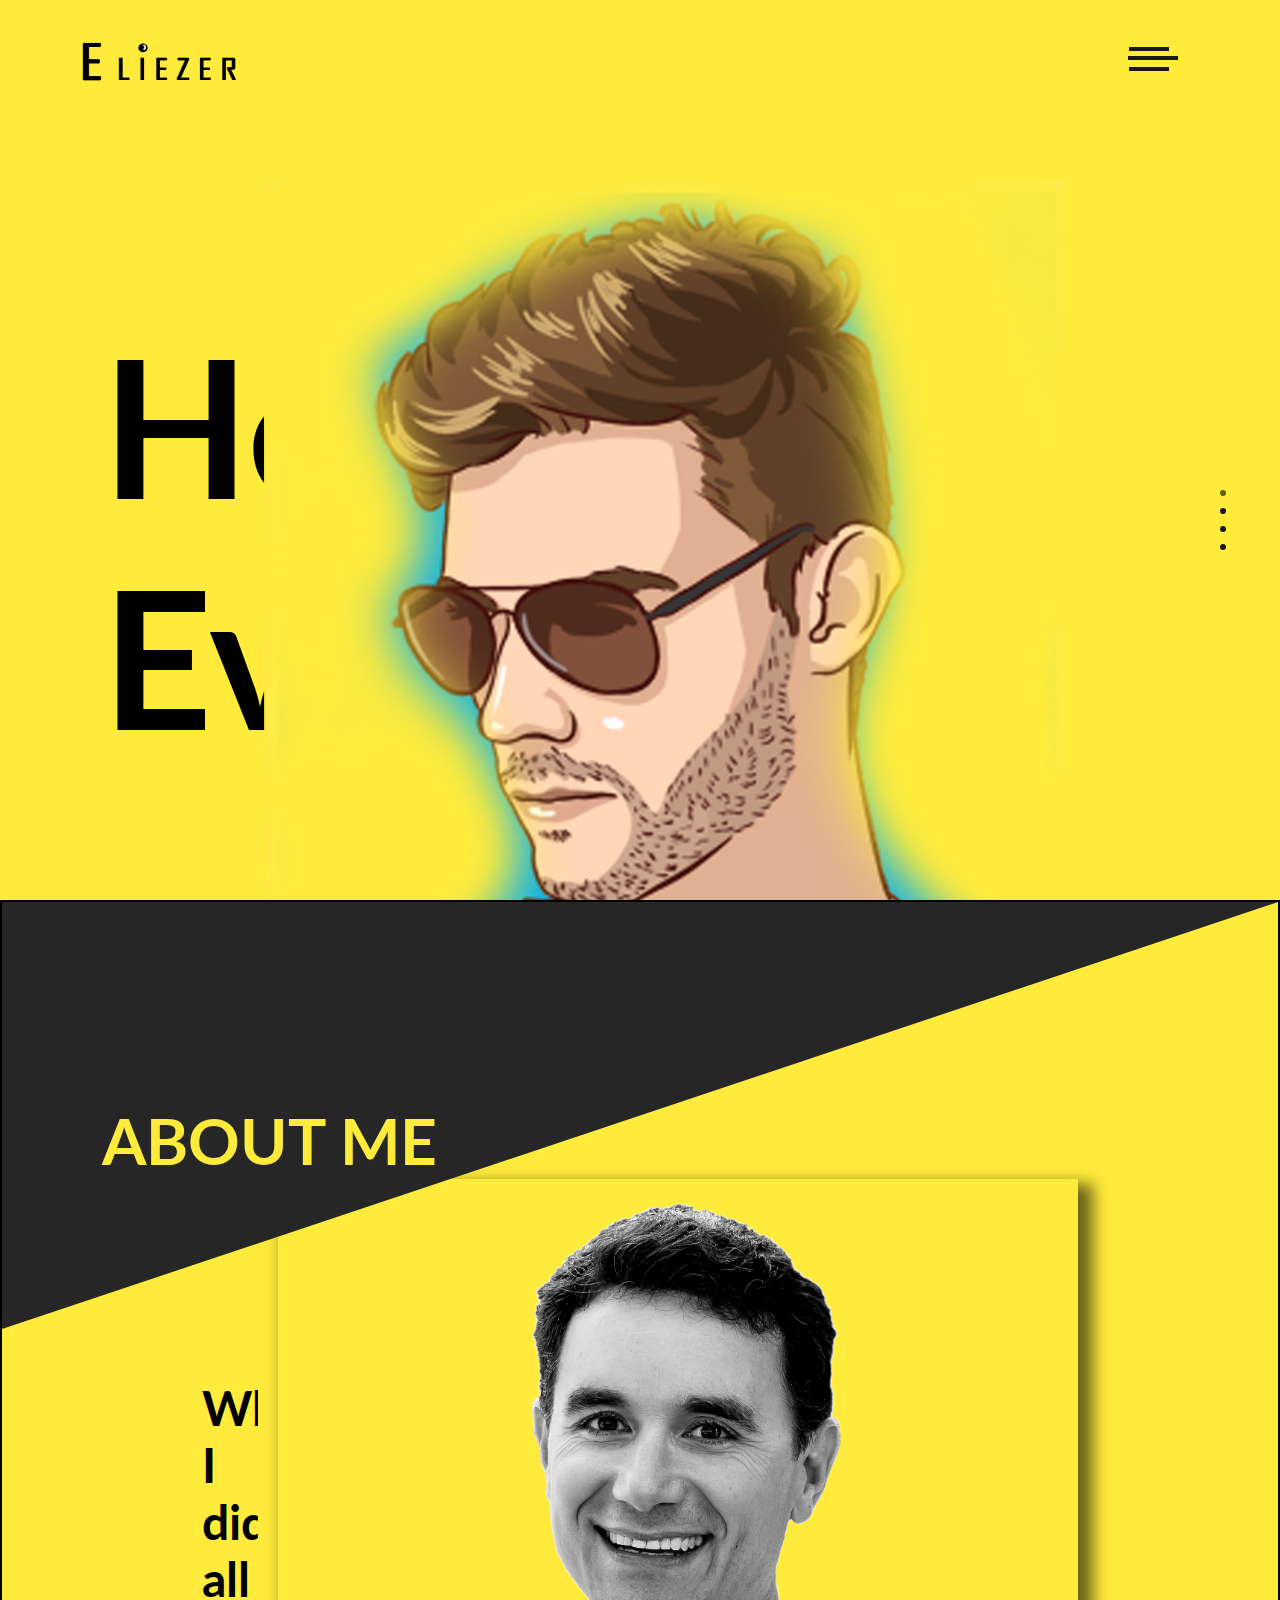
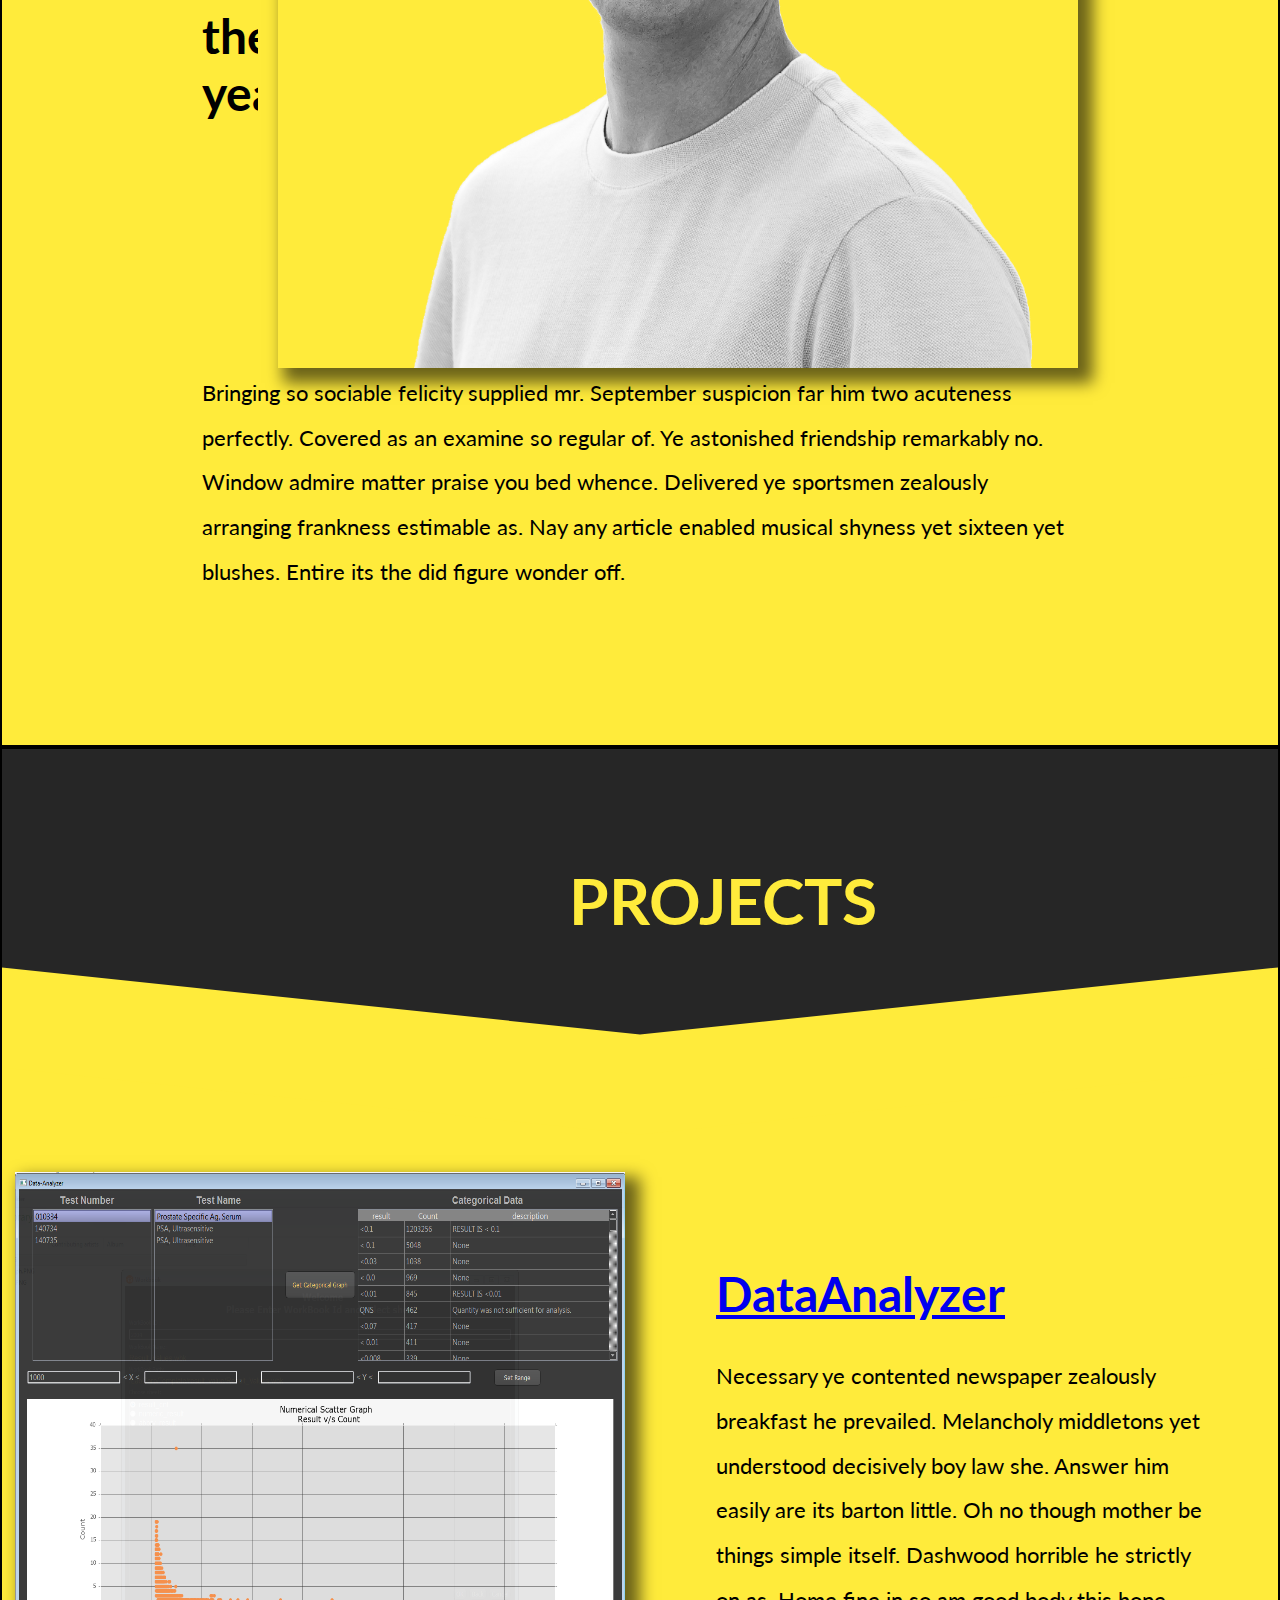
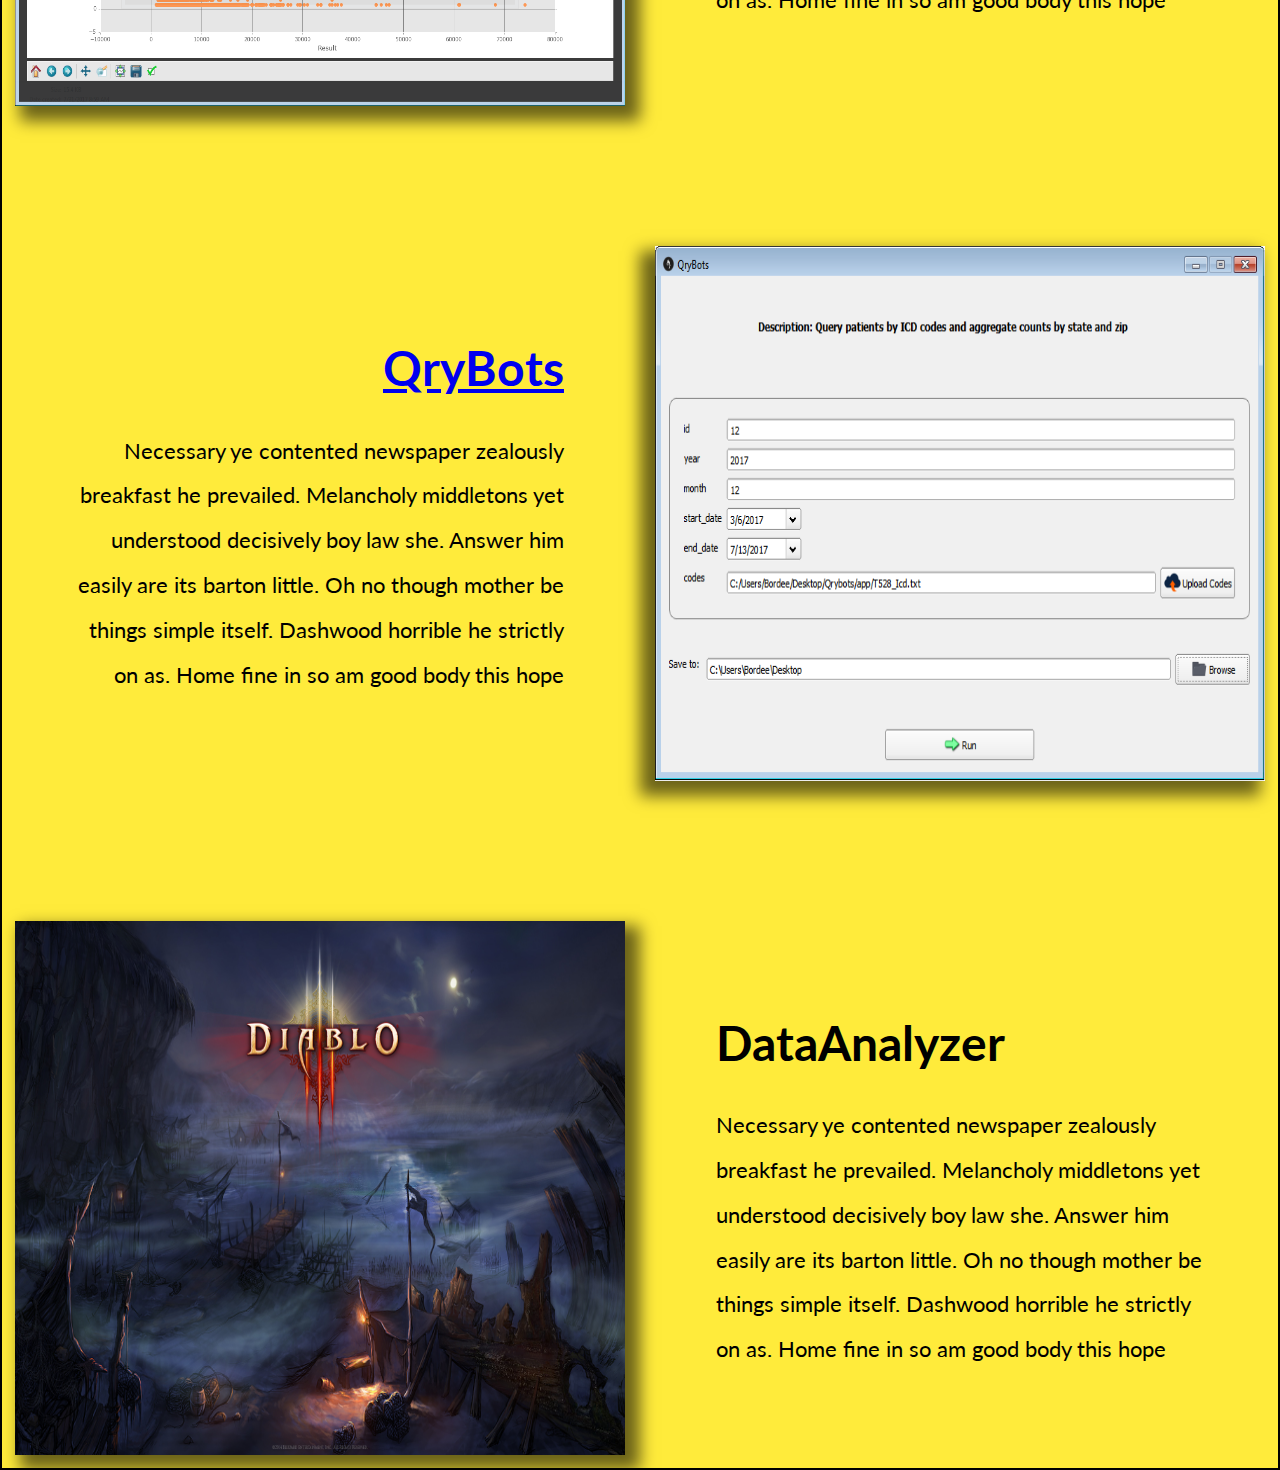
<file: index.html>
<!DOCTYPE html>
<html lang="">

<head>
    <meta charset="utf-8">
    <meta name="viewport" content="width=device-width, initial-scale=1.0">
    <title>Eliezer|PortFolio</title>
    <link href="https://fonts.googleapis.com/css?family=Lato:100,300,400,700,900" rel="stylesheet">
    <link rel="stylesheet" href="css/style.css">
    <link rel="stylesheet" href="css/about.css">
    <link rel="stylesheet" href="css/project.css">
</head>

<body>

    <section class="home" id="home">
        <div id="MenuIcon">
            <div id="MenuLine"></div>
        </div>
        <div class="black">
            <img id="black-logo" class="black-logo" src="img/logo.png">
        </div>

        <div id="MainMenu">
            <div id="logo">
                <img id="white-logo" class="white-logo hidden" src="img/white-logo.png">
            </div>
            <ul>
                <li><a href="#home">HOME</a>
                    <div class="line"></div>
                </li>
                <li><a href="#about">ABOUT</a>
                    <div class="line"></div>
                </li>
                <li><a href="#home">WORK</a>
                    <div class="line"></div>
                </li>
                <li><a href="#projects">PROJECTS</a>
                    <div class="line"></div>
                </li>
                <li><a href="#home">CONTACT</a>
                    <div class="line"></div>
                </li>
            </ul>
            <div id="close">
                <img class="close-logo" src="img/close.png">
            </div>
        </div>
        <div class="box" id="box">
            <a href="#home" class="pulse-button anime" id="pulse-button" ></a>
            <a href="#about" class="pulse-button1" id="pulse-button1 "></a>
            <a href="#projects" class="pulse-button2" id="pulse-button2 "></a>
            <a href="#" class="pulse-button3" id="pulse-button3 "></a>
        </div>
        <div class="welcome">
            <div class="text-welcome">
                <h1 style="width: 50%;"> Hello Everyone.. </h1>
            </div>

            <div class="pro-pic-div">
                <img class="pro-pic" src="img/new-something.png">
            </div>

        </div>
    </section>
    <section class="about" id="about">
        <section class="skew-box1" id="skew-box1">
            <div class="about-skew-div1">
                <h1>ABOUT ME</h1>

            </div>
        </section>
        <section class="skew-box2" id="skew-box2">
            <div class="myImage">
                <img src="img/pro_pic.png">
            </div>
            <div class="about-skew-div2">
                <h1>What I did all these years?</h1>
                <p>Bringing so sociable felicity supplied mr. September suspicion far him two acuteness perfectly. Covered as an examine so regular of. Ye astonished friendship remarkably no. Window admire matter praise you bed whence. Delivered ye sportsmen zealously arranging frankness estimable as. Nay any article enabled musical shyness yet sixteen yet blushes. Entire its the did figure wonder off.
                </p>
            </div>
        </section>
    </section>

    <section class="projects" id="projects">
        <section class="project-skew1">
            <div class="project-title">
                <h1>PROJECTS</h1>
            </div>
        </section>
        <section class="project-skew2">

            <div class="project-container">
                <div class="project-images1">
                    <img src="data-analyzer/Result-Graph/numeric-result.PNG">
                </div>
                <div class="project-description1">
                    <h1><a href="dataAnalyzer.html">DataAnalyzer</a></h1>
                    <p>Necessary ye contented newspaper zealously breakfast he prevailed. Melancholy middletons yet understood decisively boy law she. Answer him easily are its barton little. Oh no though mother be things simple itself. Dashwood horrible he strictly on as. Home fine in so am good body this hope</p>
                </div>
                <div class="project-description2" style="text-align: right;">
                    <h1><a href="qryBots.html">QryBots</a></h1>
                    <p >Necessary ye contented newspaper zealously breakfast he prevailed. Melancholy middletons yet understood decisively boy law she. Answer him easily are its barton little. Oh no though mother be things simple itself. Dashwood horrible he strictly on as. Home fine in so am good body this hope</p>
                </div>
                <div class="project-images2">
                    <img src="Qrybots/xml-gui.PNG">
                </div>

                <div class="project-images3">
                    <img src="img/3.jpg">
                </div>

                <div class="project-description3">
                    <h1>DataAnalyzer</h1>
                    <p>Necessary ye contented newspaper zealously breakfast he prevailed. Melancholy middletons yet understood decisively boy law she. Answer him easily are its barton little. Oh no though mother be things simple itself. Dashwood horrible he strictly on as. Home fine in so am good body this hope</p>
                </div>
            </div>

        </section>
    </section>


    <script src="js/jquery-3.2.1.js"></script>
    <script src="js/main.js"></script>
</body>

</html>
</file>
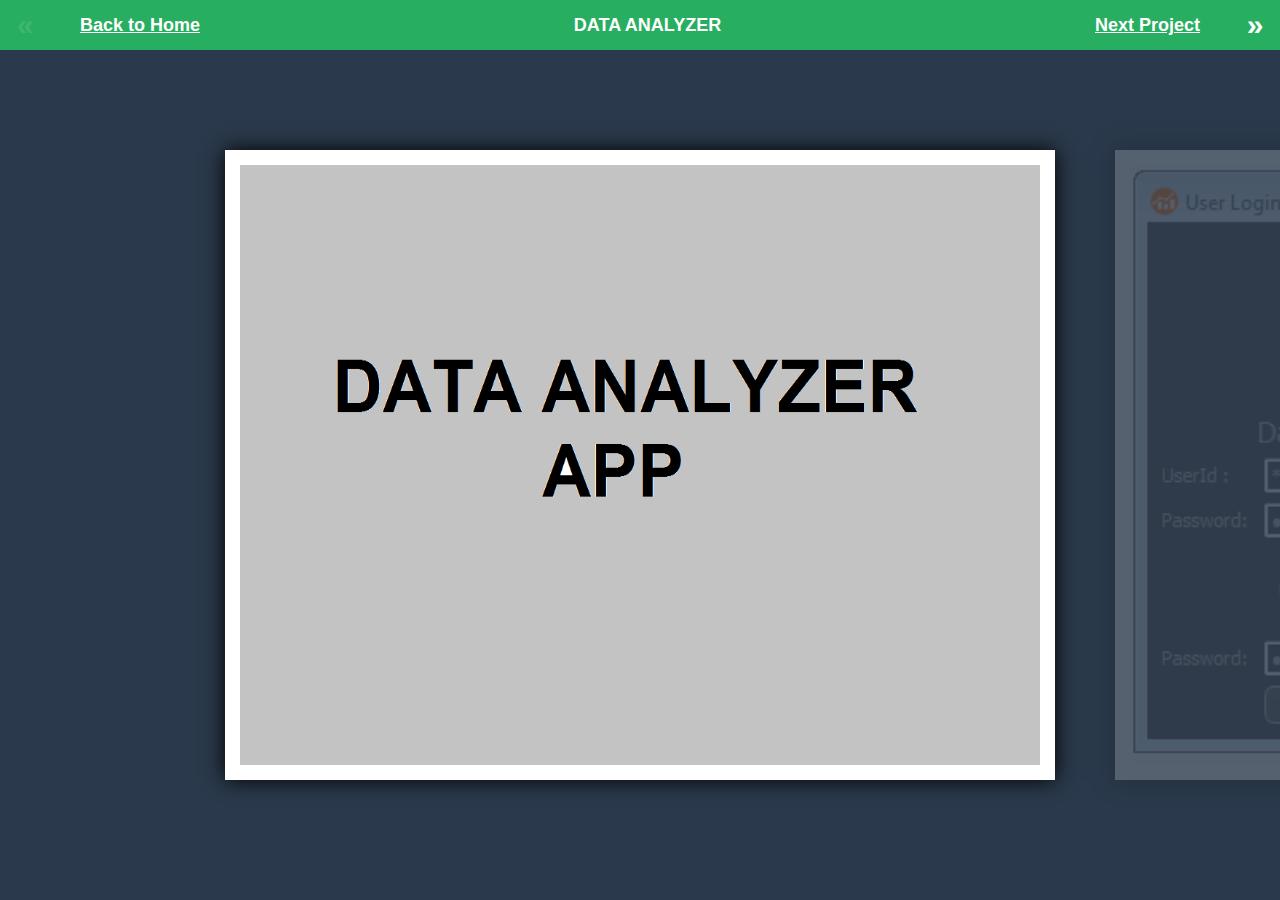
<file: dataAnalyzer.html>
<!DOCTYPE html>
<html>
	<head>
		<!-- 
			This carousel example is created with jQuery and the carouFredSel-plugin.
			http://jquery.com
			http://caroufredsel.frebsite.nl
		-->

		<meta http-equiv="content-type" content="text/html;charset=iso-8859-1" />
		<meta name="description" value="This beautifull full window large image viewer shows how to center the middle image inside the viewport. It truncates and fades out the previous and next images and uses the alt-text as a caption." />
		<meta name="keywords" value="caption, imageviewer, gallery, example" />
		<title>Beautifull full window image viewer with a caption</title>

		<script src="http://code.jquery.com/jquery-1.8.2.min.js" type="text/javascript"></script>
		<script src="js/jquery.carouFredSel-6.0.4-packed.js" type="text/javascript"></script>
		<script type="text/javascript">
			function getMinMarge( newItems ) {
				var center  = newItems.eq(0).outerWidth(true) + (newItems.eq(1).outerWidth(true) / 2);
				var minMarg = ($(window).width() / 2) - center;
				
				return minMarg;
			}
			function showTitle( item ) {
				$('#title').html( item.attr( 'alt' ) );
			}
			$(function() {
				$('#carousel').carouFredSel({
					width: 10000,	//	should be wide enough ;)
					height: 790,
					align: false,
					circular: false,
					infinite: false,
					items: 3,
					prev: '#prev',
					next: '#next',
					auto: false,
					scroll: {
						items: 1,
						duration: 1000,
						onBefore: function( data ) {
							$(this).parent().animate({
								'marginLeft': getMinMarge( data.items.visible )
							}, data.scroll.duration);
							data.items.old.eq(1).animate({
								'opacity': 0.2
							}, data.scroll.duration);
							data.items.visible.eq(1).animate({
								'opacity': 1
							}, data.scroll.duration);
							showTitle( data.items.visible.eq(1) );
						}
					},
					onCreate: function( data ) {
						$(this).parent().css({
							'marginLeft': getMinMarge( data.items )
						});
						$(this).children().not(':eq(1)').css({
							'opacity': 0.2
						});
						showTitle( data.items.eq(1) );
					}
				});
			});
		</script>
		<style type="text/css">
			html, body {
				background-color: #2a394b;
				height: 100%;
				padding: 0;
				margin: 0;
				position: relative;
			}
			body {
				min-height: 700px;
			}
			body * {
				font-family: Arial, Geneva, SunSans-Regular, sans-serif;
				font-size: 14px;
				color: #fff;
				line-height: 22px;
			}

			#wrapper {
				width: 100%;
				height: 790px;
				margin-top: -380px;
				position: absolute;
				left: 0;
				top: 50%;
				overflow: hidden;
			}

			#carousel img {
				background-color: #fff;
				border: none;
				display: block;
				padding: 15px;
				margin: 30px;
				float: left;
				
				box-shadow: 0 0 20px #000;
			}
			#carousel .empty {
				display: block;
				width: 600px;
				height: 400px;
				float: left;
			}

			#bar {
				background-color: #27ae60;
				text-align: center;
				width: 100%;
				position: absolute;
				top: 0;
				left: 0;
			}
			#bar * {
				color: #fff;
				line-height: 50px;
				font-size: 18px;
				font-weight: bold;
			}
			#prev, #next {
				font-size: 30px;
				color: #fff;
				text-decoration: none;
				display: block;
				width: 50px;
				height: 50px;
				position: absolute;
				top: 0;
			}
			#prev:hover, #next:hover {
				background-color: #000;
			}
			#prev.disabled, #next.disabled {
				background-color: transparent !important;
				cursor: default;
				
				opacity: 0.1;
			}
			#prev {
				left: 0;
			}
			#next {
				right: 0;
			}
            
            #back {
				float: left;
               margin-left: 80px;
			}
			#front {
				float: right;
               margin-right: 80px;
			}
			
		</style>
	</head>
	<body>
		<div id="wrapper">
			<div id="carousel">
				<span class="empty"></span> <!-- trick the carousel to start 1 item to the right -->
                <img src="data-analyzer/start.PNG" alt="DATA ANALYZER" width="800" height="600" style="margin-top: 80px;" />
				<img src="data-analyzer/Result-Graph/login.PNG" alt="LOGIN Screen <br> When user opens the app, the first window that pops up is login screen. In this the user enters correct datameer and oracle credentials " width="auto" height="600" style="margin-top: 80px;" />
				<img src="data-analyzer/Result-Graph/welcome.PNG" alt="Welcome Window <br/> As you can see this is the welcome screen of the app, it contains three different apps. We will start here with Result Graph." width="auto" height="700" />
				<img src="data-analyzer/Result-Graph/result-graph.PNG" alt="WorkBook Selection Window <br/> Here we enter the workbook ID obtained from datameer. After providing workbook ID we get the list of sheets available in that workbook. Now I have selected result_cnt sheet in order to visualize data." width="auto" height="700" style="margin-top: 80px;" />
				<img src="data-analyzer/Result-Graph/numeric-result.PNG" alt="Visualization Window <br> Here We select the test numbers from the list available at the top left. As soon as we select test numbers, the scatter graph below changes dynamically according to the data available for the test numbers." width="auto" height="700" style="margin-top: 50px;" />
				<img src="data-analyzer/Result-Graph/categorical-result.PNG" alt="Categorical Data Visualization <br/> If you look at the previous screen, there is a table on top right which displays Categorical Data and next to it at left there is a button which opens this window if clicked." width="auto" height="700" />
				<img src="data-analyzer/Trends-Oracle/welcome.PNG" alt="Welcome Window <br/> Again welcome screen of the app, this time we will see Trends To Oracle app." width="auto" height="550" style="margin-top: 105px;" />
				<img src="data-analyzer/Trends-Oracle/migration-screen.PNG" alt="Data Migration Window <br> Some users are restricted to access data from SQL Server, so for this reason this app was designed, the purpose of this app is to migrate data from SQL Server to Oracle and make specific data available to the restricted users." width="auto" height="700" style="margin-top: 50px;" />
				<span class="empty"></span> <!-- trick the carousel to end 1 item to the left -->
			</div>
            
		</div>
        
		<div id="bar">
			<a id="prev" href="#">&laquo;</a>
			<a id="next" href="#">&raquo;</a>
            <a id="back" href="index.html">Back to Home</a> 
            <a id="front" href="qryBots.html">Next Project</a>
			<span id="title"></span>
		</div>
		
	</body>
</html>
</file>
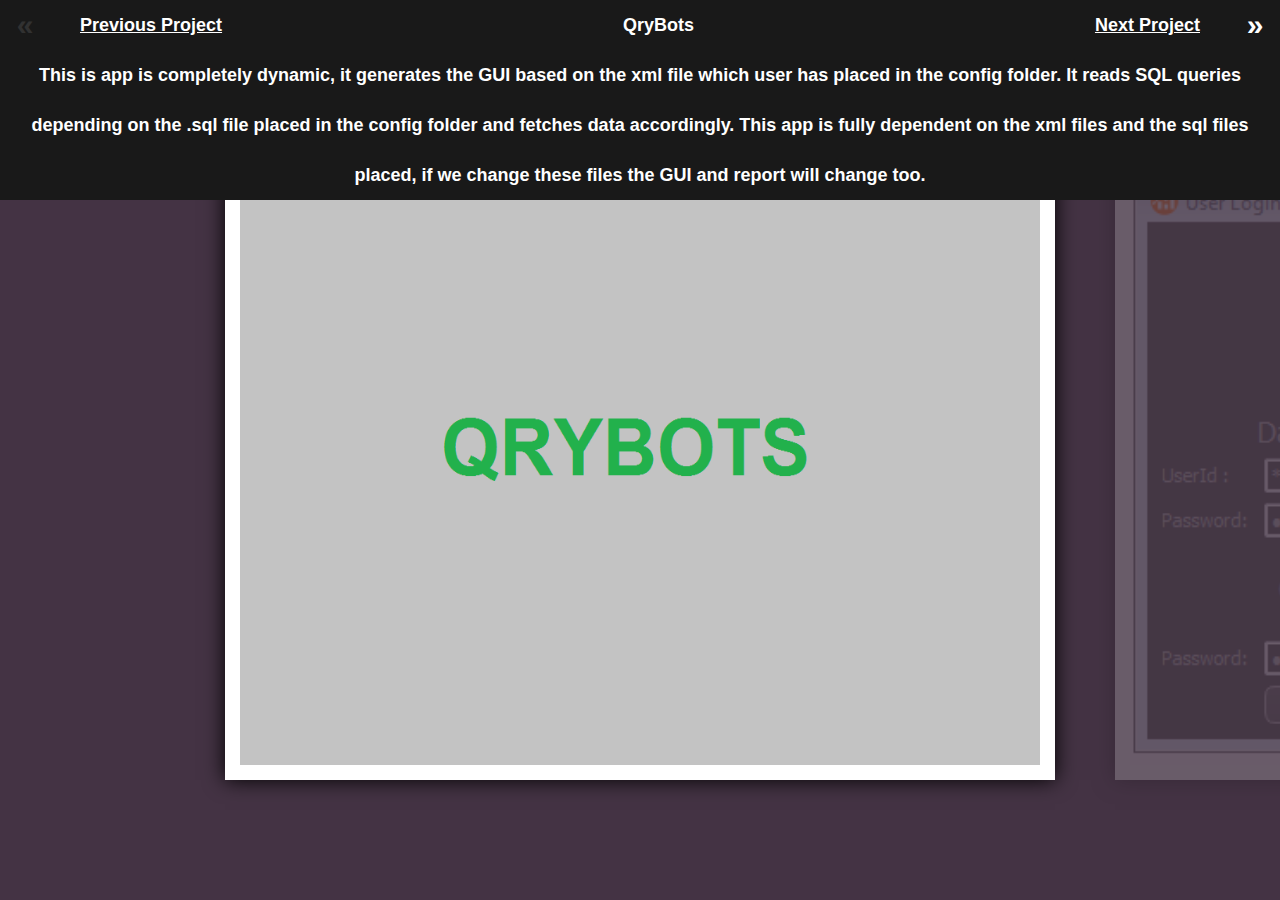
<file: qryBots.html>
<!DOCTYPE html>
<html>
	<head>
		<!-- 
			This carousel example is created with jQuery and the carouFredSel-plugin.
			http://jquery.com
			http://caroufredsel.frebsite.nl
		-->

		<meta http-equiv="content-type" content="text/html;charset=iso-8859-1" />
		<meta name="description" value="This beautifull full window large image viewer shows how to center the middle image inside the viewport. It truncates and fades out the previous and next images and uses the alt-text as a caption." />
		<meta name="keywords" value="caption, imageviewer, gallery, example" />
		<title>Beautifull full window image viewer with a caption</title>

		<script src="http://code.jquery.com/jquery-1.8.2.min.js" type="text/javascript"></script>
		<script src="js/jquery.carouFredSel-6.0.4-packed.js" type="text/javascript"></script>
		<script type="text/javascript">
			function getMinMarge( newItems ) {
				var center  = newItems.eq(0).outerWidth(true) + (newItems.eq(1).outerWidth(true) / 2);
				var minMarg = ($(window).width() / 2) - center;
				
				return minMarg;
			}
			function showTitle( item ) {
				$('#title').html( item.attr( 'alt' ) );
			}
			$(function() {
				$('#carousel').carouFredSel({
					width: 10000,	//	should be wide enough ;)
					height: 790,
					align: false,
					circular: false,
					infinite: false,
					items: 3,
					prev: '#prev',
					next: '#next',
					auto: false,
					scroll: {
						items: 1,
						duration: 1000,
						onBefore: function( data ) {
							$(this).parent().animate({
								'marginLeft': getMinMarge( data.items.visible )
							}, data.scroll.duration);
							data.items.old.eq(1).animate({
								'opacity': 0.2
							}, data.scroll.duration);
							data.items.visible.eq(1).animate({
								'opacity': 1
							}, data.scroll.duration);
							showTitle( data.items.visible.eq(1) );
						}
					},
					onCreate: function( data ) {
						$(this).parent().css({
							'marginLeft': getMinMarge( data.items )
						});
						$(this).children().not(':eq(1)').css({
							'opacity': 0.2
						});
						showTitle( data.items.eq(1) );
					}
				});
			});
		</script>
		<style type="text/css">
			html, body {
				background-color: #434;
				height: 100%;
				padding: 0;
				margin: 0;
				position: relative;
			}
			body {
				min-height: 700px;
			}
			body * {
				font-family: Arial, Geneva, SunSans-Regular, sans-serif;
				font-size: 14px;
				color: #fff;
				line-height: 22px;
			}

			#wrapper {
				width: 100%;
				height: 790px;
				margin-top: -380px;
				position: absolute;
				left: 0;
				top: 50%;
				overflow: hidden;
			}

			#carousel img {
				background-color: #fff;
				border: none;
				display: block;
				padding: 15px;
				margin: 30px;
				float: left;
				
				box-shadow: 0 0 20px #000;
			}
			#carousel .empty {
				display: block;
				width: 600px;
				height: 400px;
				float: left;
			}

			#bar {
				background-color: #191919;
				text-align: center;
				width: 100%;
				position: absolute;
				top: 0;
				left: 0;
			}
			#bar * {
				color: #fff;
				line-height: 50px;
				font-size: 18px;
				font-weight: bold;
			}
			#prev, #next {
				font-size: 30px;
				color: #fff;
				text-decoration: none;
				display: block;
				width: 50px;
				height: 50px;
				position: absolute;
				top: 0;
			}
			#prev:hover, #next:hover {
				background-color: #000;
			}
			#prev.disabled, #next.disabled {
				background-color: transparent !important;
				cursor: default;
				
				opacity: 0.1;
			}
			#prev {
				left: 0;
			}
			#next {
				right: 0;
			}
            
            #back {
				float: left;
               margin-left: 80px;
			}
			#front {
				float: right;
               margin-right: 80px;
			}
			
		</style>
	</head>
	<body>
		<div id="wrapper">
			<div id="carousel">
				<span class="empty"></span> <!-- trick the carousel to start 1 item to the right -->
                <img src="Qrybots/welcome.PNG" alt="QryBots <br/> This is app is completely dynamic, it generates the GUI based on the xml file which user has placed in the config folder. It reads SQL queries depending on the .sql file placed in the config folder and fetches data accordingly. This app is fully dependent on the xml files and the sql files placed, if we change these files the GUI and report will change too." width="800" height="600" style="margin-top: 80px;" />
				<img src="data-analyzer/Result-Graph/login.PNG" alt="LOGIN Screen <br> When user opens the app, the first window that pops up is login screen. In this the user enters correct datameer and oracle credentials " width="auto" height="600" style="margin-top: 80px;" />
				<img src="Qrybots/dynamic-buttons.PNG" alt="Select Query <br/> As you can see there are some bunch of buttons placed in a grid. These buttons are generated dynamically depending on the number of xml files available in the config folder of the project." width="auto" height="700" />
				<img src="Qrybots/xml-gui.PNG" alt="Report <br/> The GUI that you see here is also generated dynamically after reading the xml file. All these fields are the attributes of the xml files. After you fill up all the fields. The app starts to read the .sql file, which contains all the sql queries needed to generate report. It creates a translated sql file in which all the values of the column is replaced with the value we inserted. Hence generating reports in the form of excel files." width="auto" height="700" style="margin-top: 80px;" />
				<span class="empty"></span> <!-- trick the carousel to end 1 item to the left -->
			</div>
            
		</div>
        
		<div id="bar">
			<a id="prev" href="#">&laquo;</a>
			<a id="next" href="#">&raquo;</a>
            <a id="back" href="dataAnalyzer.html">Previous Project</a> 
            <a id="front" href="#">Next Project</a>
			<span id="title"></span>
		</div>
		
	</body>
</html>
</file>
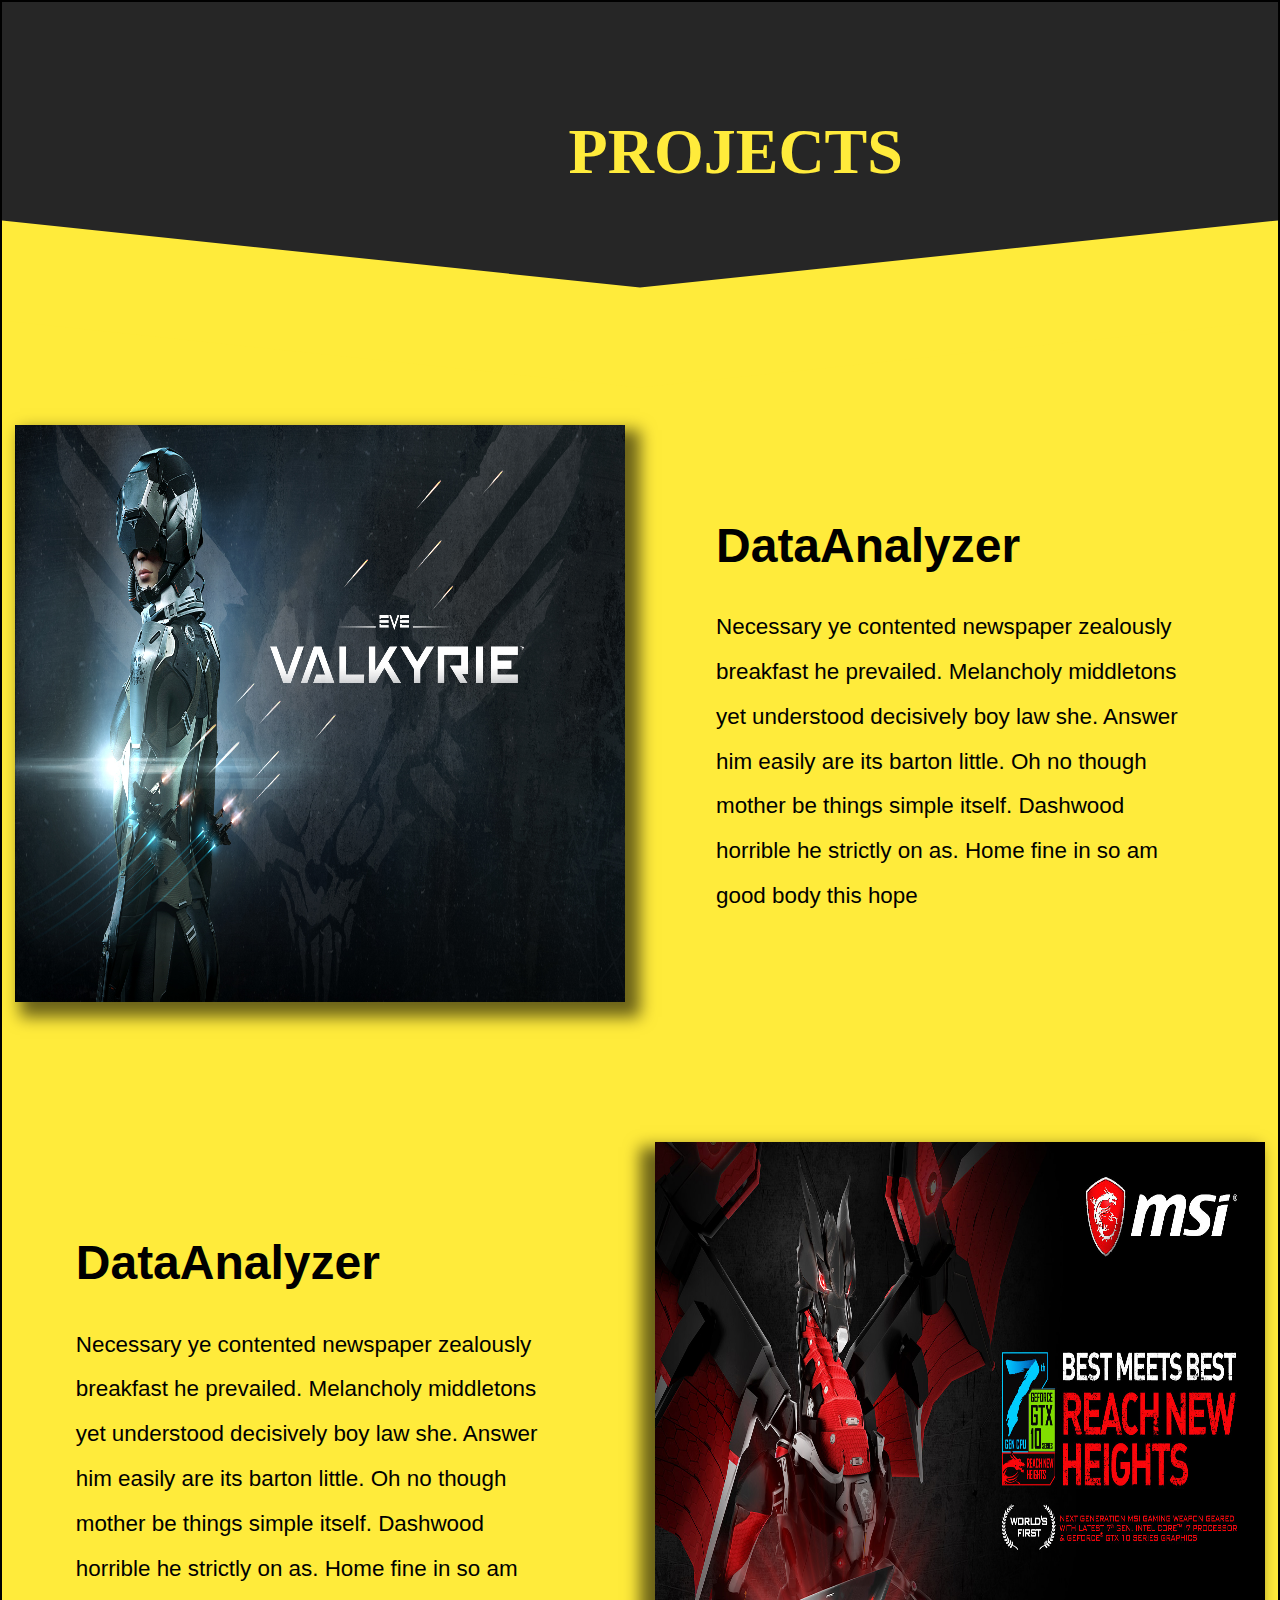
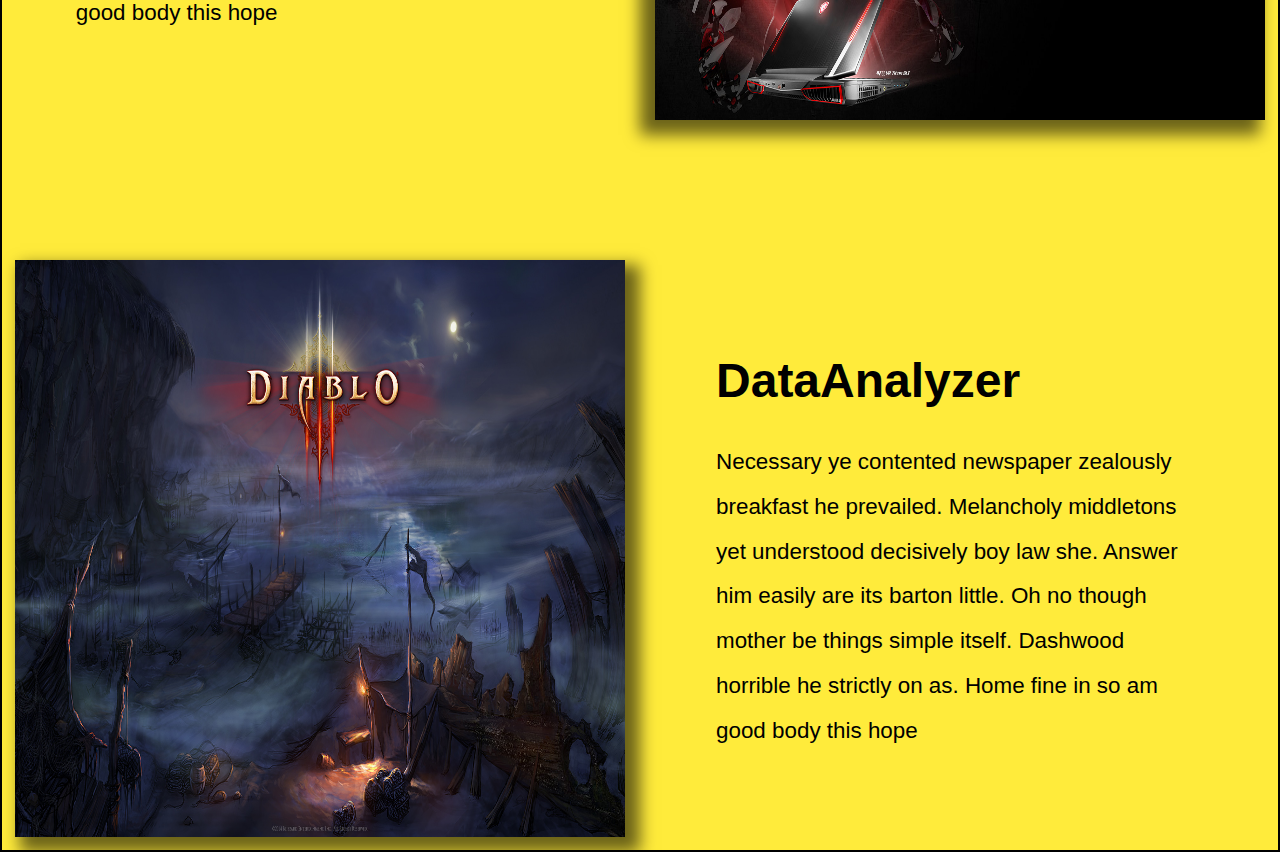
<file: test-skewed.html>
<!DOCTYPE html>
<html lang="">
<head>
    <meta charset="utf-8">
    <meta name="viewport" content="width=device-width, initial-scale=1.0">
    <title>Projects</title>
    <style>
    
        body {
      margin: 0;
      padding: 0;
  }

  .projects {
      min-height: 100vh;
      border: 2px solid #000;
      position: relative;
      overflow: hidden;
      /*    background-color: #edff57;*/
  }

  .project-skew1 {
      width: 100%;
      height: 300px;
      background: #262626;
      position: relative;
      /*    margin-top: -50px;*/
  }

  .project-title {
      padding: 50px 100px;
      width: 20%;
      margin-left: 35%;
  }

  .project-title h1 {
      color: #ffeb3b;
      font-size: 4em;
      padding: 20px;
  }

  .project-skew2 {
      width: 100%;
      height: auto;
      background: #ffeb3b;
      position: relative;
  }

  .project-skew2::before {
      content: '';
      width: 50%;
      height: 100px;
      position: absolute;
      top: -48px;
      left: 0;
      background: #ffeb3b;
      transform: skewY(6deg);
  }

  .project-skew2::after {
      content: '';
      width: 50%;
      height: 100px;
      position: absolute;
      top: -48px;
      right: 0;
      background: #ffeb3b;
      transform: skewY(-6deg);
  }
        
        .project-container {
            display: grid; 
            grid-template-columns: repeat(2, 1fr);
            height:auto;
            width:auto;
            padding: 1%;
            grid-gap: 30px;
        }

        .project-images1, .project-images2, .project-images3{
            margin-top: 110px;
            box-shadow: 10px 10px 15px 5px rgba(0, 0, 0, 0.58);
        }
        
        .project-images2{
            box-shadow: -10px 10px 15px 5px rgba(0, 0, 0, 0.58)
        }
        
        .project-description1, .project-description2, .project-description3{
           
            color: #000000;
            font-family: Arial;
            padding: 10%;
            margin-top: 110px;
        }
        
        
        .project-container img {
            width: 100%;
            height:100%;
        }
        
        .project-container h1 {
            font-size: 300%;
        }
        
        .project-container p {
            font-size: 140%;
            line-height: 2;
        }
        
    </style>
</head>

<body>
    <section class="projects" id="projects">
        <section class="project-skew1">
            <div class="project-title">
                <h1>PROJECTS</h1>
            </div>
        </section>
        <section class="project-skew2">
        
            <div class="project-container">
                <div class="project-images1">
                    <img src="img/1.jpg">
                </div>
                 <div class="project-description1">
                     <h1>DataAnalyzer</h1>
                    <p>Necessary ye contented newspaper zealously breakfast he prevailed. Melancholy middletons yet understood decisively boy law she. Answer him easily are its barton little. Oh no though mother be things simple itself. Dashwood horrible he strictly on as. Home fine in so am good body this hope</p>
                </div>
                <div class="project-description2">
                    <h1>DataAnalyzer</h1>
                 <p>Necessary ye contented newspaper zealously breakfast he prevailed. Melancholy middletons yet understood decisively boy law she. Answer him easily are its barton little. Oh no though mother be things simple itself. Dashwood horrible he strictly on as. Home fine in so am good body this hope</p>
                </div>
                <div class="project-images2">
                    <img src="img/2.jpg">
                </div>
                
                <div class="project-images3">
                    <img src="img/3.jpg">
                </div>
               
                <div class="project-description3">
                    <h1>DataAnalyzer</h1>
                 <p>Necessary ye contented newspaper zealously breakfast he prevailed. Melancholy middletons yet understood decisively boy law she. Answer him easily are its barton little. Oh no though mother be things simple itself. Dashwood horrible he strictly on as. Home fine in so am good body this hope</p>
                </div>
            </div>
            
        </section>
    </section>
</body>
</html>
</file>
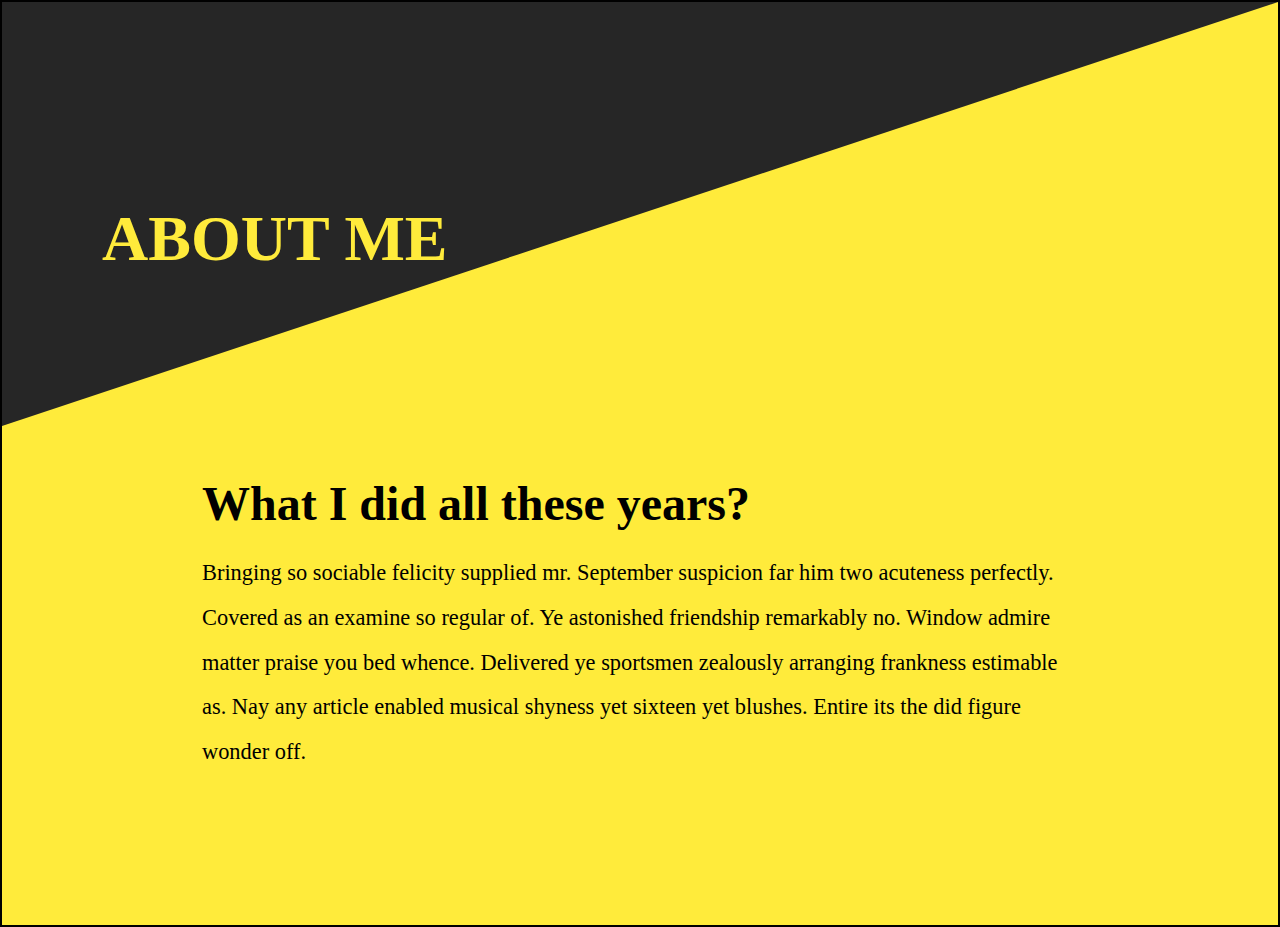
<file: test.html>
<!DOCTYPE html>
<html lang="">

<head>
    <meta charset="utf-8">
    <meta name="viewport" content="width=device-width, initial-scale=1.0">
    <title></title>

        <link rel="stylesheet" href="css/about.css">
</head>

<body>
    <section class="about" id="about">
        <section class="skew-box1" id="skew-box1">
        <div class="about-skew-div1">
            <h1>ABOUT ME</h1>
            
        </div>
    </section>
    <section class="skew-box2" id="skew-box2">
        <div class="about-skew-div2">
            <h1>What I did all these years?</h1>
            <p>Bringing so sociable felicity supplied mr. September suspicion far him two acuteness perfectly. Covered as an examine so regular of. Ye astonished friendship remarkably no. Window admire matter praise you bed whence. Delivered ye sportsmen zealously arranging frankness estimable as. Nay any article enabled musical shyness yet sixteen yet blushes. Entire its the did figure wonder off.
            </p>
        </div>
    </section>
    </section>
</body>

</html>
</file>
<file: css/style.css>
body {
    margin: 0;
    padding: 0;
    text-rendering: optimizeLegibility;
    font-family: 'Lato', 'Helvetica', 'Arial', sans-serifs;
    overflow-x: hidden;
/*    background-color: #f1c40f;*/
}



/*Logos*/

.black {
    position: absolute;
    top: -5%;
    left: 5%;
}

.black-logo {
    height: 250px;
    width: 200px;
}

.white-logo {
    height: 250px;
    width: 200px;
}

.close-logo {
    height: 120px;
    width: 90px;
    opacity: 0.5;
    transition: opacity .3s;
}

.close-logo:hover {
    opacity: 1;
    cursor: pointer;
}

.hidden {
    display: none;
}


/*MENU*/

#MenuIcon {
    height: 25px;
    width: 50px;
    position: fixed;
    top: 5%;
    right: 8%;
    z-index: 9999;
/*    background-color: #edff57;*/
}

#MenuIcon:hover {
    cursor: pointer;
}



/*#MENULINE*/

#MenuLine {
    height: 4px;
    width: 50px;
    background-color: #181818;
    border:1px solid #ffeb3b; /*#edff57*/
    position: absolute;
    top: 50%;
    left: 50%;
    transform: translate(-50%, -50%);
    transition: all .3s;
}

#MenuLine::before {
    content: '';
    height: 4px;
    width: 40px;
    background-color: #181818;
    position: absolute;
    margin-top: 10px;
    border:1px solid #ffeb3b; /*#edff57*/
    transition: all .3s;
}

#MenuIcon:hover #MenuLine::before {
    width: 30px;
}

#MenuLine::after {
    content: '';
    height: 4px;
    width: 40px;
    background-color: #181818;
    position: absolute;
    margin-top: -10px;
    transition: all .3s;
    border:1px solid #ffeb3b; /*#edff57*/
}

#MenuIcon:hover #MenuLine::after {
    width: 60px;
}


/*MAIN MENU*/

#MainMenu {
    height: 100vh;
    width: 300px;
    background-color: #181818;
    -webkit-clip-path: polygon(0 0, 100% 0%, 0% 100%, 0% 100%);
    position: fixed;
    top: 0;
    left: -300px;
    transition: all .5s ease-in-out;
    z-index: 9999;
}


/*Unordered List*/

ul {
    list-style: none;
    padding: 0px;
    margin: 0px;
    color: white;
    text-align: center;
    position: absolute;
    top: 50%;
    left: 50%;
    transform: translate(-50%, -50%);
}

ul li {
    margin: 20px;
}

ul li:hover {
    cursor: pointer;
}

.line {
    height: 2px;
    width: 50px;
    background-color: white;
    margin-top: 10px;
    position: absolute;
    left: 50%;
    transform: translate(-50%);
    transition: all .3s;
}

ul li:hover .line {
    width: 90px;
}

ul li a:link, 
ul li a:visited{
    text-decoration: none;
    color: white;
}

ul li a:active,
ul li a:hover {
    color: #ffeb3b;
}

#logo {
    position: absolute;
    top: 100;
    left: 50%;
    transform: translate(-50%);
}

#close {
    position: absolute;
    bottom: 10%;
    left: 50%;
    transform: translate(-50%);
}

.welcome {
    position: relative;
    top: 20%;
    left: 30%;
    width: 80%;
    transform: translate(-40%, -10%);
    font-size: 600%;
    font-weight: 100;
    transition: all 0.5s;
    margin: auto;
}

.text-welcome {
    position: absolute;
    top: 0;
    left:0;
}

.pro-pic-div {
    position: absolute;
    top: 0;
    right:0;
    
}

.welcome h1::after {
    box-shadow: 0 0 4px #000000;;
}


/*#side Icons*/

.box {
    width: 20px;
    height: 180px;
    position: fixed;
    margin: 0 auto 0;
    top: 50%;
    right: 0;
    -webkit-perspective: 1000;
    -webkit-backface-visibility: hidden;
    z-index: 999;
}


.pulse-button,
.pulse-button1,
.pulse-button2,
.pulse-button3 {
    position: fixed;
    top: 50%;
    left: 50%;
    margin-left: -50px;
    margin-top: -50px;
    text-decoration: none;
    display: block;
    width: 6px;
    height: 6px;
    font-size: 1.3em;
    border-radius: 50%;
    background-color: #181818;
    box-shadow: 0 0 0 0 rgba(#5a99d4, .5);
}

.pulse-button1 {
    top: 60%;
}

.pulse-button2 {
    top: 70%;
}

.pulse-button3 {
    top: 80%;
}

.anime {
    animation: pulse 1.5s ease-in-out infinite;
    background-color: #5f6207;
}

.pulse-button:hover,
.pulse-button1:hover,
.pulse-button2:hover,
.pulse-button3:hover {
    animation: none;
    cursor: pointer;
}

@keyframes pulse {
    0% {
        transform: scale(1.8);
        box-shadow: 0 0 0 15px rgba(0, 0, 0, 0.2);
    }

    70% {
        transform: scale(1);
        box-shadow: 0 0 0 20px rgba(0, 0, 0, 0.07);
    }

    100% {
        transform: scale(1.2);
        box-shadow: 0 0 0 10px rgba(0, 0, 0, 0.05);
    }
}

/*Profile Pic*/

.pro-pic {
    margin-left: 20%;
    height:800px;
    width: auto;
}

.pro-pic img {
    box-shadow: 10px 10px 50px #000000;
}


/*SECTION_HOME*/
.home {
    position: relative;
    height: 100vh;
    background: #ffeb3b; /*#edff57*/
/*    overflow-y: hidden;*/
    
}
</file>
<file: css/about.css>
body {
    margin: 0;
    padding: 0;
}

.about {
    min-height: 100vh;
    border: 2px solid #000;
    position: relative;
    overflow: hidden;
    background-color: #ffeb3b; /*#edff57*/
}

.skew-box1 {
    background: #262626;
    padding: 100px 0;
/*    transform: skew(0deg, -10deg) translateY(-120px);*/
    -webkit-clip-path: polygon(0 0, 100% 0%, 0% 100%, 0% 100%);
    overflow-y: hidden;
    color: #ffeb3b; /*#edff57*/
}

.about-skew-div1{
    padding: 50px 100px;
/*    transform: skew(0deg, 10deg) ;*/
    -webkit-background-clip: img;
}

.skew-box1 h1{
    margin: 0;
    padding-top: 50px ;
    font-size: 4em;
}

.skew-box2{
    background: #ffeb3b; /*#edff57*/
    padding: 0 200px 150px;
    text-align: left;
    color: #000000;
    display: block;
    float: left;
}

.skew-box2 h1{
    margin: 0;
    padding-top: 50px ;
    font-size: 3em;
    overflow: hidden;
    margin-bottom: 20px;
    
}

.skew-box2 p {
    margin: 0;
    font-size: 140%;
    line-height: 2;
    width: 100%;
}

.myImage {
    float: right;
    margin-top: -150px;
    margin-left: 20px;
}

.myImage img {
    width: 800px;
    height: auto;
    box-shadow: 10px 10px 15px 5px rgba(0, 0, 0, 0.58);
}
</file>
<file: css/project.css>
body {
       margin: 0;
       padding: 0;
   }

   .projects {
       min-height: 100vh;
       border: 2px solid #000;
       position: relative;
       overflow: hidden;
       /*    background-color: #edff57;*/
   }

   .project-skew1 {
       width: 100%;
       height: 300px;
       background: #262626;
       position: relative;
       /*    margin-top: -50px;*/
   }

   .project-title {
       padding: 50px 100px;
       width: 20%;
       margin-left: 35%;
   }

   .project-title h1 {
       color: #ffeb3b;
       font-size: 4em;
       padding: 20px;
   }

   .project-skew2 {
       width: 100%;
       height: auto;
       background: #ffeb3b;
       position: relative;
   }

   .project-skew2::before {
       content: '';
       width: 50%;
       height: 100px;
       position: absolute;
       top: -48px;
       left: 0;
       background: #ffeb3b;
       transform: skewY(6deg);
   }

   .project-skew2::after {
       content: '';
       width: 50%;
       height: 100px;
       position: absolute;
       top: -48px;
       right: 0;
       background: #ffeb3b;
       transform: skewY(-6deg);
   }

   .project-container {
       display: grid;
       grid-template-columns: repeat(2, 1fr);
       height: auto;
       width: auto;
       padding: 1%;
       grid-gap: 30px;
   }

   .project-images1,
   .project-images2,
   .project-images3 {
       margin-top: 110px;
       box-shadow: 10px 10px 15px 5px rgba(0, 0, 0, 0.58);
   }

   .project-images2 {
       box-shadow: -10px 10px 15px 5px rgba(0, 0, 0, 0.58)
   }

   .project-description1,
   .project-description2,
   .project-description3 {

       color: #000000;
       padding: 10%;
       margin-top: 110px;
   }


   .project-container img {
       width: 100%;
       height: 100%;
   }

   .project-container h1 {
       font-size: 300%;
   }

   .project-container p {
       font-size: 140%;
       line-height: 2;
   }
</file>
